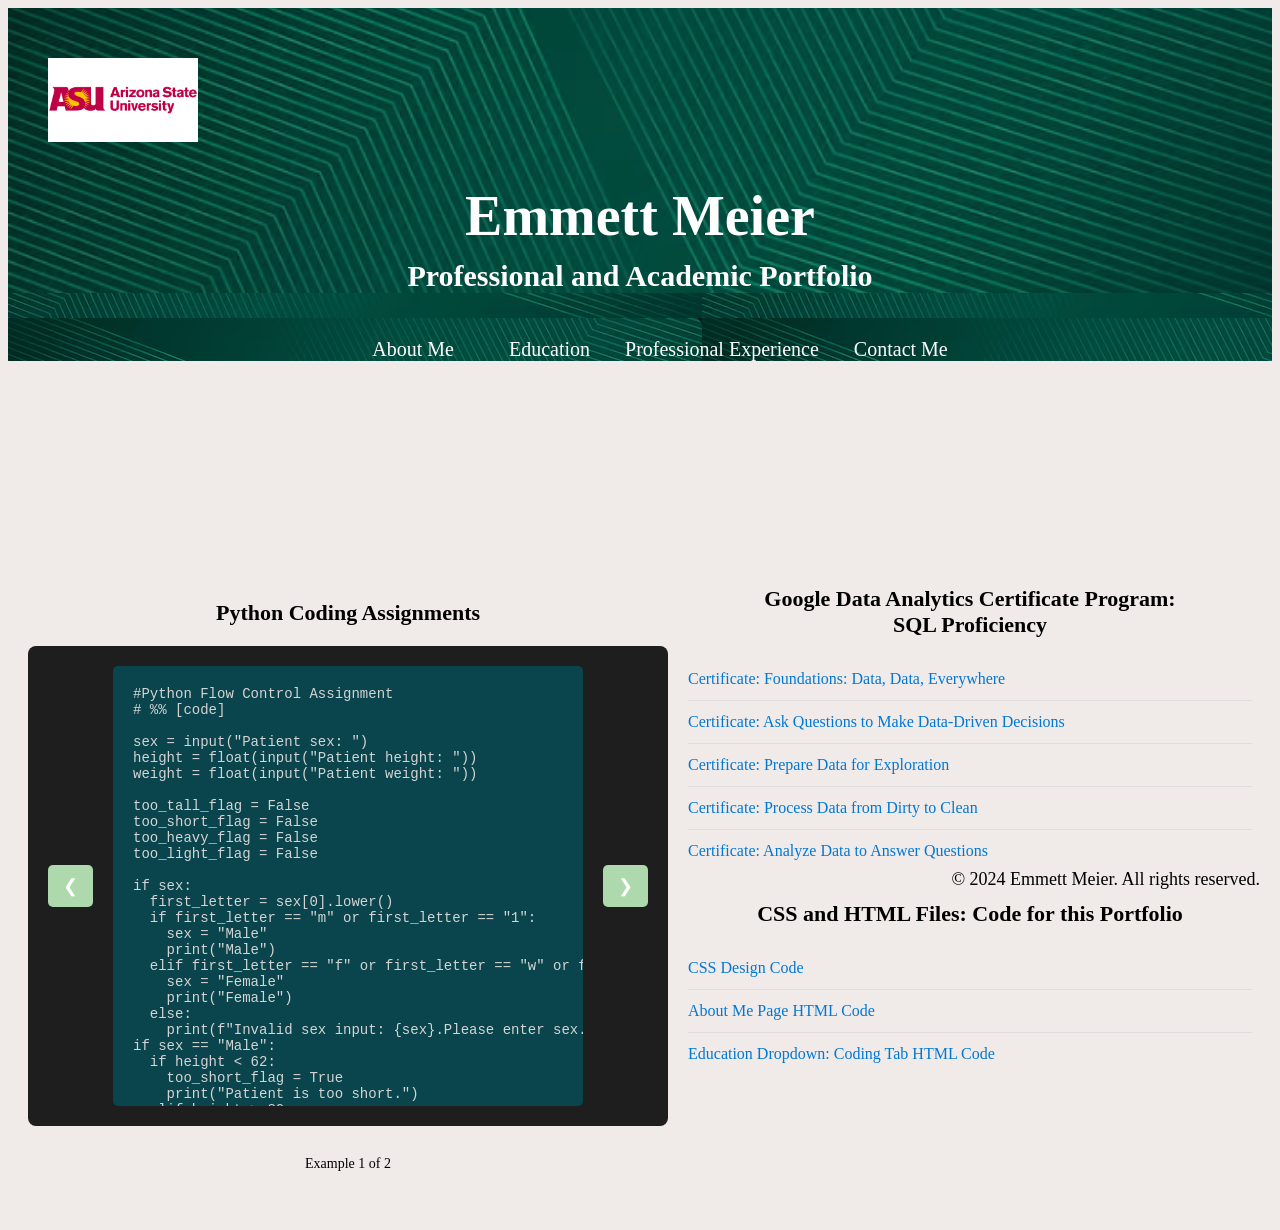
<file: emeier2-Project-Updates-CS/education-coding.html>
<!DOCTYPE html>
<html lang="en">
<head>
    <meta charset="UTF-8">
    <meta name="viewport" content="width=device-width, initial-scale=1.0">
    <title>Emmett's Portfolio</title>
    <link rel="stylesheet" href="Design.css">
</head>
<body>
    <header>
        <img src="asu-logo.jpg" alt="ASU Logo" id="logo">
        <h1>Emmett Meier</h1>
        <h2>Professional and Academic Portfolio</h2>
    </header>

    <nav>   
        <ul>
            <a href="PortfolioSite.html">About Me</a>
            <li class="nav-item dropdown">
            <a href="education.html">Education</a>
                <ul class="dropdown-menu">
                    <li><a href="education-coding.html">Coding</a></li>
                    <li><a href="education-dataanalysis.html">Data Analysis</a></li>
                    <li><a href="education-technicalskills.html">Technical Skills</a></li>
                </ul>
            </li>
            <a href="experience.html">Professional Experience</a>
            <a href="contact.html">Contact Me</a>
        </ul>
    </nav>
    <div class="grid">
        <section id="about-grid">
        </section>

        <section id="contact-grid">
        </section>
    </div>
    <div class="code-sql-container">
        <section id="code-gallery-grid">
            <h4>Python Coding Assignments</h4>
            <div class="code-gallery">
                <div class="code-gallery-main">
                    <button class="code-gallery-arrow prev" id="codePrevBtn">❮</button>
                    <pre><code id="codeDisplay"></code></pre>
                    <button class="code-gallery-arrow next" id="codeNextBtn">❯</button>
                </div>
                <p id="codeCounter">Example 1 of 2</p>
            </div>
        </section>
        <section id="sql-grid">
            <h4><br>Google Data Analytics Certificate Program:<br>SQL Proficiency</h4>
            <div class="sql-documents">
                <ul>
                    <li><a href="Certificate-1.pdf" download>Certificate: Foundations: Data, Data, Everywhere</a></li>
                    <li><a href="Certificate-2.pdf" download>Certificate: Ask Questions to Make Data-Driven Decisions</a></li>
                    <li><a href="Certificate-3.pdf" download>Certificate: Prepare Data for Exploration</a></li>
                    <li><a href="Certificate-4.pdf" download>Certificate: Process Data from Dirty to Clean</a></li>
                    <li><a href="Certificate-5.pdf" download>Certificate: Analyze Data to Answer Questions</a></li>
                </ul>
            </div>

            <h4>CSS and HTML Files: Code for this Portfolio</h4>
            <div class="code-files">
                <ul>
                    <li><a href="Design.css" download>CSS Design Code</a></li>
                    <li><a href="PortfolioSite.html" download>About Me Page HTML Code</a></li>
                    <li><a href="education-coding.html" download>Education Dropdown: Coding Tab HTML Code</a></li>
                </ul>
            </div>
        </section>
    </div>
        <footer>
        <p>&copy; 2024 Emmett Meier. All rights reserved.</p>
    </footer>
<script>
    const codeExamples = [
        {
            title: "Example 1: Python Flow Control Assignment",
            code: `#Python Flow Control Assignment
# %% [code]

sex = input("Patient sex: ")
height = float(input("Patient height: "))
weight = float(input("Patient weight: "))

too_tall_flag = False
too_short_flag = False
too_heavy_flag = False
too_light_flag = False

if sex:
  first_letter = sex[0].lower()
  if first_letter == "m" or first_letter == "1":
    sex = "Male"
    print("Male")
  elif first_letter == "f" or first_letter == "w" or first_letter == "0":
    sex = "Female"
    print("Female")
  else:
    print(f"Invalid sex input: {sex}.Please enter sex.")
if sex == "Male":
  if height < 62:
    too_short_flag = True
    print("Patient is too short.")
  elif height > 80:
    too_tall_flag = True
    print("Patient is too tall.")
  else:
    print("Patient is correct height.")
elif sex == "Female":
  if height < 59:
    too_short_flag = True
    print("Patient is too short.")
  elif height > 71:
      too_tall_flag = True
      print("Patient is too tall.")
  else:
    print("Patient is correct height.")
if sex == "Male":
  if weight < 150:
    too_light_flag = True
    print("Patient is too light.")
  elif weight > 280:
    too_heavy_flag = True
    print("Patient is too heavy.")
  else:
    print("Patient is correct weight.")
elif sex == "Female":
  if weight < 100:
    too_light_flag = True
    print("Patient is too light.")
  elif weight > 180:
    too_heavy_flag = True
    print("Patient is too heavy.")
  else:
    print("Patient is correct weight.")
`
        },
        {
            title: "Example 2: Functions",
            code: `# Python IPO Assignment
# %% [code]

employee1 = input("What is the first employees name?")
employee2 = input("What is the second employees name?")
employee3 = input("What is the third employees name?")
w1 = int(input("How many hours did "+ employee1 + " work?"))
w2 = int(input("How many hours did "+ employee2 + " work?"))
w3 = int(input("How many hours did "+ employee3 + " work?"))
hourly_rate_1 = float(input("How much does "+ employee1 + " make an hour?"))
hourly_rate_2 = float(input("How much does "+ employee2 + " make an hour?"))
hourly_rate_3 = float(input("How much does "+ employee3 + " make an hour?"))


tax_rate = .2

employee1_gross_pay = 0
employee2_gross_pay = 0
employee3_gross_pay = 0

employee1_taxes_owed = 0
employee2_taxes_owed = 0
employee3_taxes_owed = 0

employee1_net_pay = 0
employee2_net_pay = 0
employee3_net_pay = 0

#Process
#Gross Pay Calculation
if w1<=40:
  employee1_gross_pay = w1 * hourly_rate_1
  if w1>40:
    employee1_gross_pay = (hourly_rate_1 * 1.5)
  elif w1>50:
    employee1_gross_pay = (hourly_rate_1 * 1.6)
if w2<=40:
  employee2_gross_pay = w2 * hourly_rate_2
  if w2>40:
    employee2_gross_pay = (hourly_rate_2 * 1.5)
  elif w2>50:
    employee2_gross_pay = (hourly_rate_2 * 1.6)
if w3<=40:
  employee3_gross_pay = w3 * hourly_rate_3
  if w3>40:
    employee3_gross_pay = (hourly_rate_3 * 1.5)
  elif w3>50:
    employee3_gross_pay = (hourly_rate_3 * 1.6)

#Net Pay Calculation
if w1<=40:
  employee1_net_pay = w1 * hourly_rate_1 * (1-tax_rate)
  if w1>40:
    employee1_net_pay = (hourly_rate_1 * 1.5) * (1-tax_rate)
  elif w1>50:
    employee1_net_pay = (hourly_rate_1 * 1.6)* (1-tax_rate)
if w2<=40:
  employee2_net_pay = w2 * hourly_rate_2 * (1-tax_rate)
  if w2>40:
    employee2_net_pay = (hourly_rate_2 * 1.5) * (1-tax_rate)
  elif w2>50:
    employee2_net_pay = (hourly_rate_2 * 1.6)* (1-tax_rate)
if w3<=40:
  employee3_net_pay = w3 * hourly_rate_3 * (1-tax_rate)
  if w3>40:
    employee3_net_pay = (hourly_rate_3 * 1.5) * (1-tax_rate)
  elif w3>50:
    employee3_net_pay = (hourly_rate_3 * 1.6)* (1-tax_rate)
total_w = w1+w2+w3
total_hourly_wage = hourly_rate_1+hourly_rate_2+hourly_rate_3
total_gross_pay = employee1_gross_pay+employee2_gross_pay+employee3_gross_pay
total_net_pay = employee1_net_pay+employee2_net_pay+employee3_net_pay
employee_count = 3

#Output
print("\x1b[4mEmployee Name  Hours Worked  Hourly Wage  Tax Rate  Gross Pay  Net Pay\x1b[0;37;48m")
print(f'\x1b[1m {employee1:^15} \x1b[0m{w1:^7} {hourly_rate_1:^20.2f} {tax_rate:^0.2f} {employee1_gross_pay:^9.2f} \x1b[91m{employee1_net_pay:^10.2f}\x1b[37m')
print(f'\x1b[1m {employee2:^15} \x1b[0m{w2:^7} {hourly_rate_2:^20.2f} {tax_rate:^0.2f} {employee2_gross_pay:^9.2f} \x1b[91m{employee2_net_pay:^10.2f}\x1b[37m')
print(f'\x1b[4m\x1b[1m {employee3:^15} \x1b[0m\x1b[4m{w3:^7} {hourly_rate_3:^20.2f} {tax_rate:^0.2f} {employee3_gross_pay:^9.2f} \x1b[91m{employee3_net_pay:^10.2f}\x1b[37m\x1b[0m')
print(f'\x1b[1m {employee_count:^15} \x1b[0m{total_w:^7} {total_hourly_wage:^20.2f} {tax_rate:^0.2f} {total_gross_pay:^9.2f} \x1b[91m{total_net_pay:^10.2f}')
        `
        }
    ];

    let codeIndex = 0;
    const codeDisplay = document.getElementById('codeDisplay');
    const codeCounter = document.getElementById('codeCounter');

    function updateCodeDisplay(index) {
        codeIndex = (index + codeExamples.length) % codeExamples.length;
        codeDisplay.textContent = codeExamples[codeIndex].code;
        codeCounter.textContent = `Example ${codeIndex + 1} of ${codeExamples.length}`;
    }

    document.getElementById('codePrevBtn').addEventListener('click', () => {
        updateCodeDisplay(codeIndex - 1);
    });

    document.getElementById('codeNextBtn').addEventListener('click', () => {
        updateCodeDisplay(codeIndex + 1);
    });

    // Initialize
    updateCodeDisplay(0);
</script>
</body>
</html>
</file>
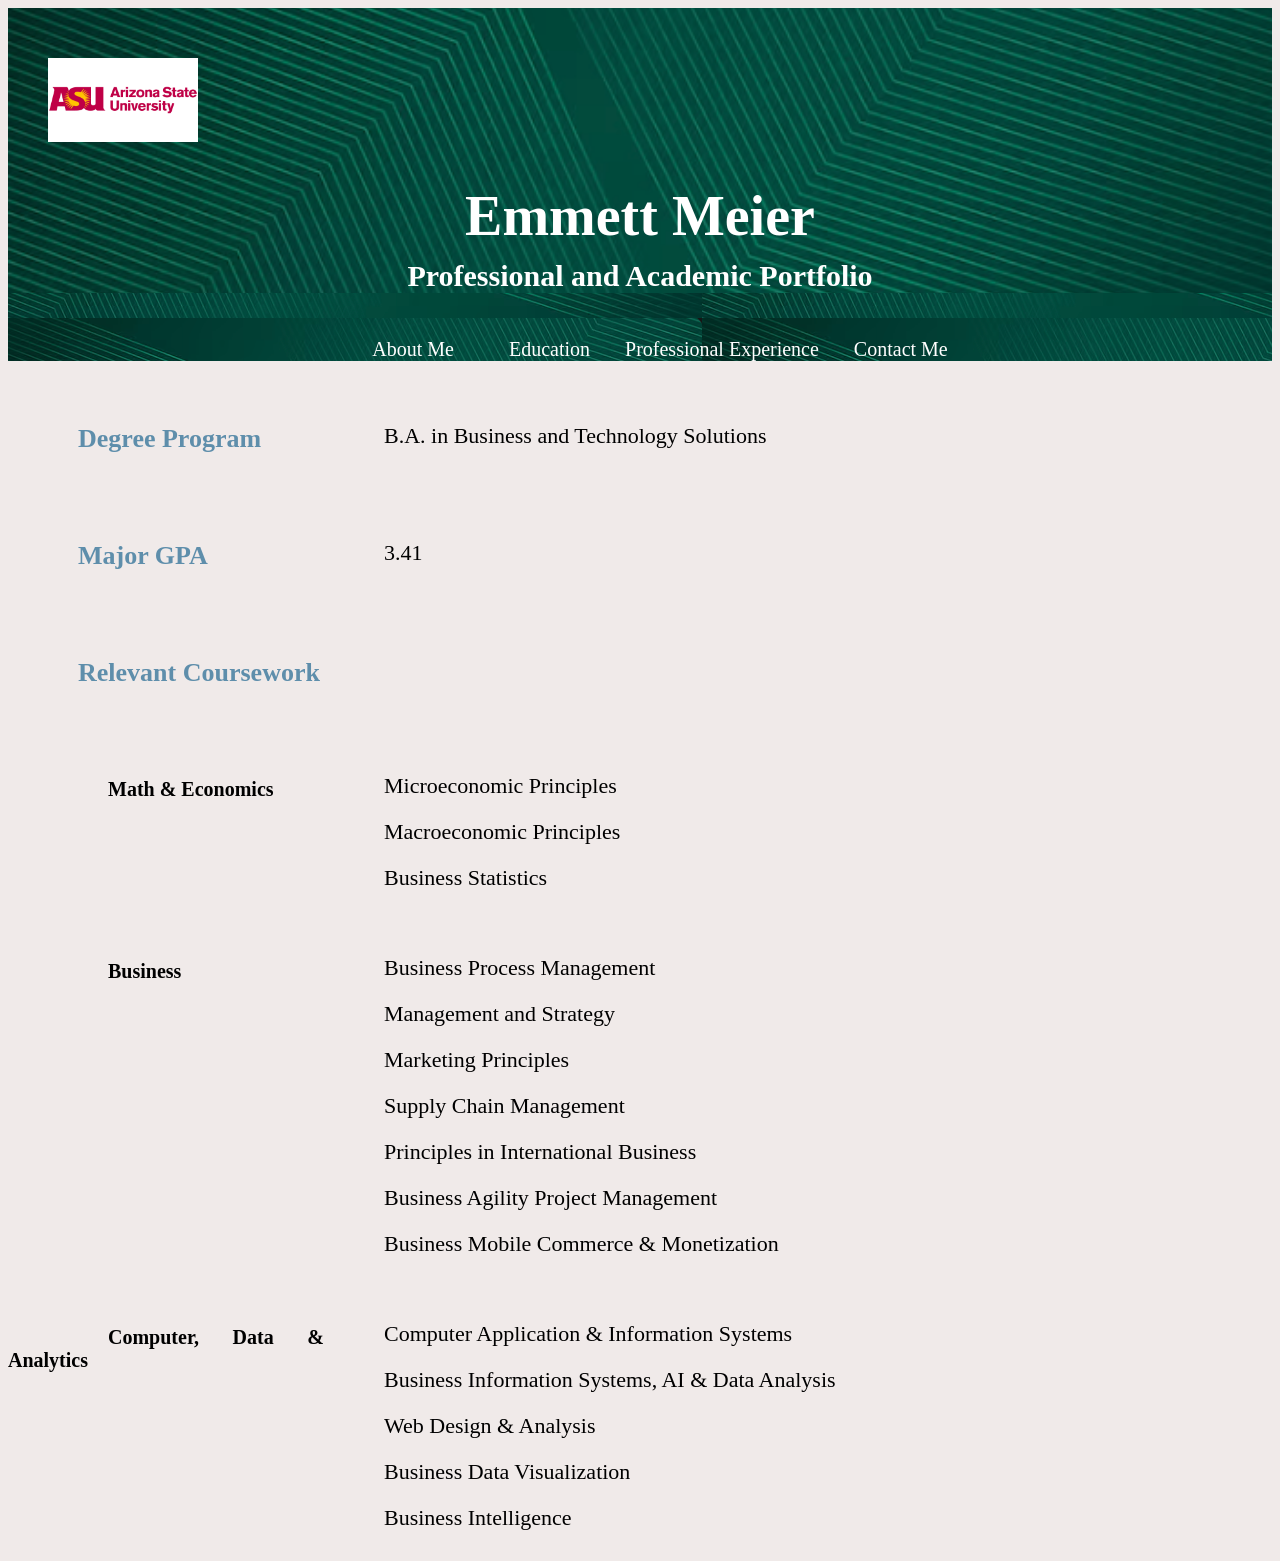
<file: emeier2-Project-Updates-CS/education.html>
<!DOCTYPE html>
<html lang="en">
<head>
    <meta charset="UTF-8">
    <meta name="viewport" content="width=device-width, initial-scale=1.0">
    <title>Emmett's Portfolio</title>
    <link rel="stylesheet" href="Design.css">
</head>
<body>
    <header>
        <img src="asu-logo.jpg" alt="ASU Logo" id="logo">
        <h1>Emmett Meier</h1>
        <h2>Professional and Academic Portfolio</h2>
    </header>

    <nav>   
        <ul>
            <a href="PortfolioSite.html">About Me</a>
            <li class="nav-item dropdown">
            <a href="education.html">Education</a>
                <ul class="dropdown-menu">
                    <li><a href="education-coding.html">Coding</a></li>
                    <li><a href="education-dataanalysis.html">Data Analysis</a></li>
                    <li><a href="education-technicalskills.html">Technical Skills</a></li>
                </ul>
            </li>
            <a href="experience.html">Professional Experience</a>
            <a href="contact.html">Contact Me</a>
        </ul>
    </nav>
<div id="education-grid">
        <h5>Degree Program</h5>
        <div> 
            <ul><li>B.A. in Business and Technology Solutions</li></ul>
        </div>

       <h5>Major GPA</h5>
        <div>
            <ul><li>3.41</li></ul>
        </div>

        <h5>Relevant Coursework</h5>
        <div>
            <section><br></section>
        </div>

        <h6>Math & Economics</h6>
        <div>
            <ul>
                    <li>Microeconomic Principles</li>
                    <li>Macroeconomic Principles</li>
                    <li>Business Statistics</li>
                </ul>
        </div>

        <h6>Business</h6>
        <div>
            <ul>
                <li>Business Process Management</li>
                <li>Management and Strategy</li>
                <li>Marketing Principles</li>
                <li>Supply Chain Management</li>
                <li>Principles in International Business</li>
                <li>Business Agility Project Management</li>
                <li>Business Mobile Commerce & Monetization</li>
            </ul>
        </div>

        <h6>Computer, Data & Analytics</h6>
        <div>
            <ul>
                <li>Computer Application & Information Systems</li>
                <li>Business Information Systems, AI & Data Analysis</li>
                <li>Web Design & Analysis</li>
                <li>Business Data Visualization</li>
                <li>Business Intelligence</li>
            </ul>
        </div>

    </div>
</file>
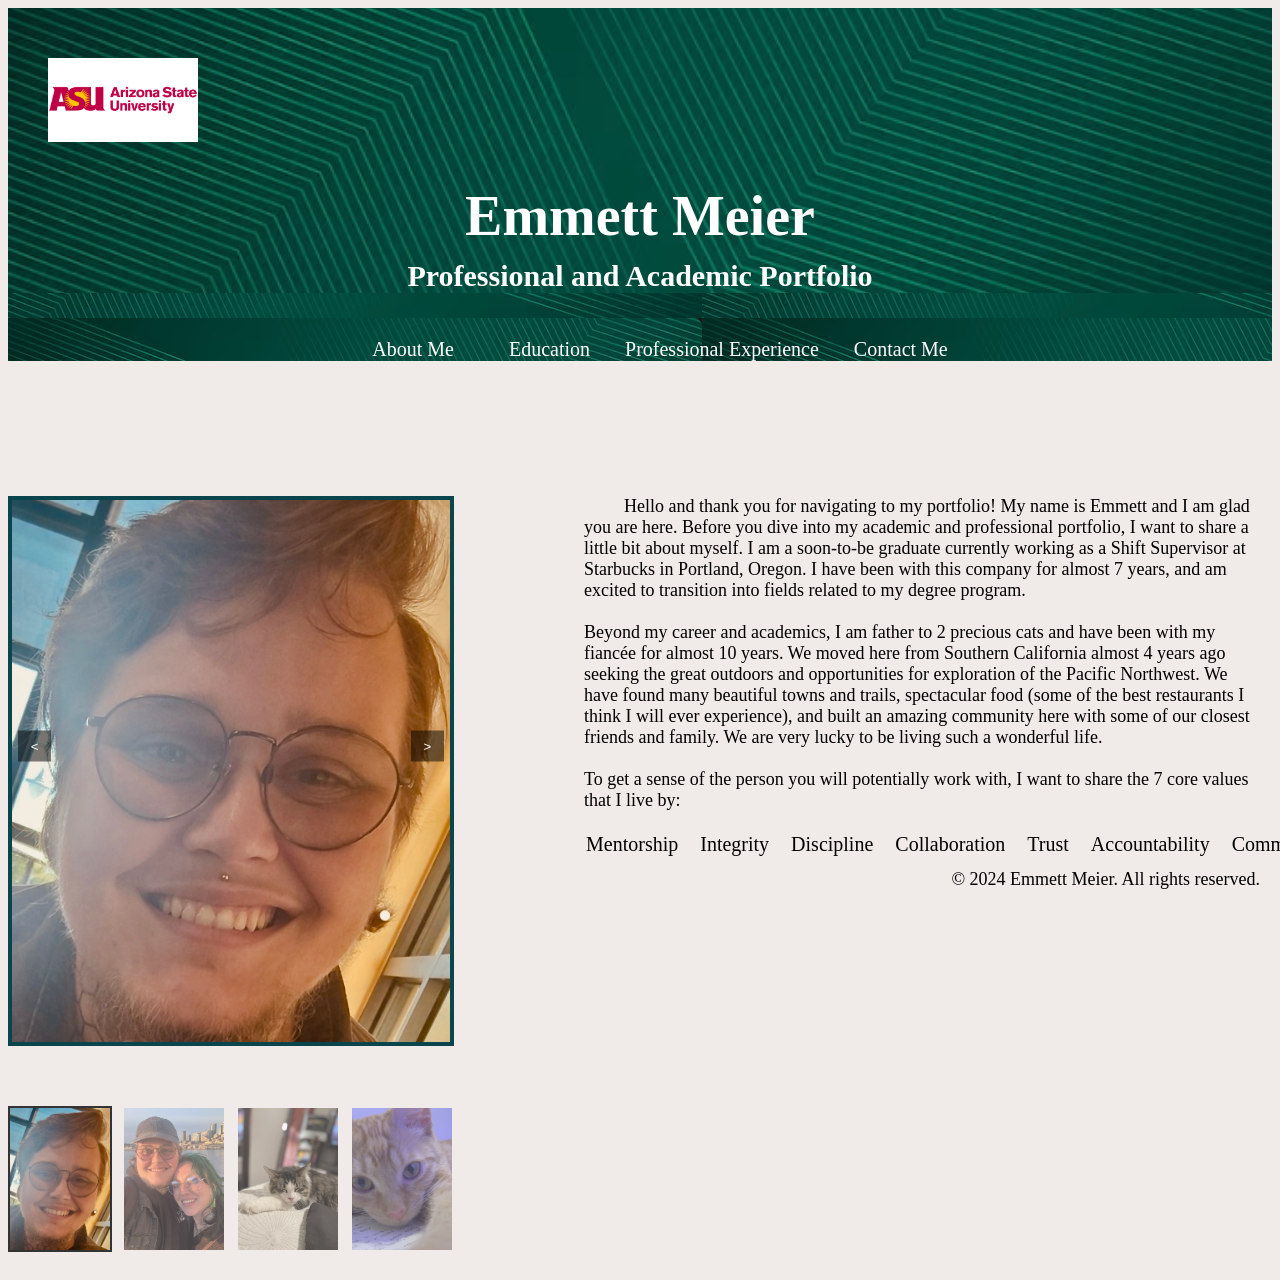
<file: emeier2-Project-Updates-CS/PortfolioSite.html>
<!DOCTYPE html>
<html lang="en">
<head>
    <meta charset="UTF-8">
    <meta name="viewport" content="width=device-width, initial-scale=1.0">
    <title>Emmett's Portfolio</title>
    <link rel="stylesheet" href="Design.css">
</head>
<body>
    <header>
        <img src="asu-logo.jpg" alt="ASU Logo" id="logo">
        <h1>Emmett Meier</h1>
        <h2>Professional and Academic Portfolio</h2>
    </header>

    <nav>   
        <ul>
            <a href="PortfolioSite.html">About Me</a>
            <li class="nav-item dropdown">
            <a href="education.html">Education</a>
                <ul class="dropdown-menu">
                    <li><a href="education-coding.html">Coding</a></li>
                    <li><a href="education-dataanalysis.html">Data Analysis</a></li>
                    <li><a href="education-technicalskills.html">Technical Skills</a></li>
                </ul>
            </li>
            <a href="experience.html">Professional Experience</a>
            <a href="contact.html">Contact Me</a>
        </ul>
    </nav>
    <div class="grid">
        <section id="headshot-grid">
            <div class="gallery">
            <div class="gallery-main">
                <button class="gallery-arrow prev" id="prevBtn">&lt;</button>
                <img id="galleryImage" src="profile picture.jpg" alt="Gallery image">
                <button class="gallery-arrow next" id="nextBtn">&gt;</button>
            </div>

            <div class="gallery-thumbs">
                <img class="thumb active" src="profile picture.jpg" data-full='profile-picture.jpg' alt="Photo 1">
                <img class="thumb" src='seattle.jpg'.jpg" data-full='seattle.jpg' alt="Photo 2">
                <img class="thumb" src="poopy-sleeping.jpg" data-full='poopy-sleeping.jpg' alt="Photo 3">
                <img class="thumb" src="teeny-photo.jpg" data-full='teeny-photo.jpg' alt="Photo 4">
            </div>
        </section>
        <section id="about-grid";>
            <p> Hello and thank you for navigating to my portfolio! My name is Emmett and I am glad you are here. Before you dive into my academic and professional portfolio, I want to share a little bit about myself. I am a soon-to-be graduate currently working as a Shift Supervisor at Starbucks in Portland, Oregon. I have been with this company for almost 7 years, and am excited to transition into fields related to my degree program. 

<br><br>Beyond my career and academics, I am father to 2 precious cats and have been with my fiancée for almost 10 years. We moved here from Southern California almost 4 years ago seeking the great outdoors and opportunities for exploration of the Pacific Northwest. We have found many beautiful towns and trails, spectacular food (some of the best restaurants I think I will ever experience), and built an amazing community here with some of our closest friends and family. We are very lucky to be living such a wonderful life.

<br><br>To get a sense of the person you will potentially work with, I want to share the 7 core values that I live by: </p>
                <table> 
                    <tr>
                        <td>Mentorship</td>
                        <td>Integrity</td>
                        <td>Discipline</td>
                        <td>Collaboration</td>
                        <td>Trust</td>
                        <td>Accountability</td>
                        <td>Community</td>
                    </tr>
                </table>
            </div>
        </section>
        <footer>
        <p>&copy; 2024 Emmett Meier. All rights reserved.</p>
    </footer>
    <script>
        const images = [
        
            'profile picture.jpg',
            'seattle.jpg',
            'poopy-sleeping.jpg',
            'teeny-photo.jpg'
        ];

        let currentIndex = 0;
        const galleryImage = document.getElementById('galleryImage');
        const thumbs = document.querySelectorAll('.gallery-thumbs .thumb');

        function updateGallery(index) {
        currentIndex = (index + images.length) % images.length;
        galleryImage.src = images[currentIndex];

        thumbs.forEach((thumb, i) => {
            thumb.classList.toggle('active', i === currentIndex);
        });
        }

        document.getElementById('prevBtn').addEventListener('click', () => {
        updateGallery(currentIndex - 1);
        });

        document.getElementById('nextBtn').addEventListener('click', () => {
        updateGallery(currentIndex + 1);
        });

        thumbs.forEach((thumb, index) => {
        thumb.addEventListener('click', () => updateGallery(index));
        });
        </script>
    </body>
</html>
</file>
<file: emeier2-Project-Updates-CS/Design.css>
html {
    background-color: #f0eae9;
}

head { 
    background-color: transparent;
    color: #000000;
    font-family:Georgia, 'Times New Roman', Times, serif georgia, serif;
    background-image: url('header-background.png');
    background-repeat: no-repeat;
    background-size: cover;
    background-position: center;
    width: 100%;
    height: 100%;
}

header {
    background-color: transparent;
    background-image: url('header-background.png');
    background-repeat: no-repeat;
    background-size: cover;
    background-position: center;
    width: 100%;
    height: 100%;
    color: #000000;
    font-family:Georgia, 'Times New Roman', Times, serif georgia, serif;
    margin-top: 0px;
    padding-top: 50px;

}

nav {
    background-color: #f0eae9;
    background-image: url('header-background.png');
    background-repeat: repeat-x;
    background-size: auto;
    background-position: 0 0;
    color: #000000;
    font-family:Georgia, 'Times New Roman', Times, serif georgia, serif;
    font-size: 20px;
    text-align: center;
}

.nav-item {
    position: relative;
    display: inline-block;
}

.dropdown-menu {
    display: none;
    position: absolute;
    background-color: #5e8eab;
    min-width: 200px;
    box-shadow: 0px 8px 16px 0px rgba(0,0,0,0.2);
    padding: 12px 16px;
    z-index: 1;
    list-style: none;
    margin: 0;
    top: 100%;
    left: 0;
}

.dropdown-menu li {
    padding: 10px 0;
    text-align: left;
}

.dropdown-menu a {
    color: #000000;
    text-decoration: none;
    display: block;
}

.dropdown-menu a:hover {
    color: #0078d4;
    text-decoration: underline;
}

.nav-item:hover .dropdown-menu {
    display: block;
}

body {
    background-color: #f0eae9;
    background-image: url('header-background.png');
    background-repeat: repeat-x;
    background-size: auto;
    background-position: 0 0;
    color: #000000;
    font-family:Georgia, 'Times New Roman', Times, serif georgia, serif;
}

section {
    color: #000000;
    font-family:Georgia, 'Times New Roman', Times, serif georgia, serif;
    padding-top: 45px;
}

#about-grid {
    color: #000000;
    font-family:Georgia, 'Times New Roman', Times, serif georgia, serif;
    font-size: 20px;
    text-align: center;
    width:700px;
    margin-left:100px;
    margin-top: 60px;
}
table {
    margin: 10px auto;
    border: none;
    table-layout: auto;
    width: 80%;
}

td {
    padding: 10px;
    border: none;
    text-align: left;
    font-family:Georgia, 'Times New Roman', Times, serif georgia, serif;
    font-style: italic, bold;
    color: #000000;
}
#education-grid {
    color: #000000;
    font-family:Georgia, 'Times New Roman', Times, serif georgia, serif;
    text-align: left;
    font-size: 22px;
    display: grid;
    grid-template-columns: 1fr 3fr;
}

#experience-grid {
    color: #000000;
    font-family:Georgia, 'Times New Roman', Times, serif georgia, serif;
    font-size: 22px;
    text-align: center;
}

#contact-grid {
    color: #000000;
    font-family:Georgia, 'Times New Roman', Times, serif georgia, serif;
    text-align: center;
    font-size: 22px;
}

#logo {
    width: 150px;
    height: auto;
    margin-top: 0;
    margin-left: 40px;
}
img {
    width: 400px;
    height: auto;
    margin-top: 50px;
}

h1 {
    color: #ffffff;
    font-family:Georgia, 'Times New Roman', Times, serif georgia, serif;
    font-size: 56px;
    position: static;
    text-align: center;
    margin-bottom: .2em;
}

h2 {
    color: #ffffff;
    font-family:Georgia, 'Times New Roman', Times, serif georgia, serif;
    font-size: 30px;
    text-align: center;
    margin-top: 0;
}

h3 {
    color: #ffffff;
    font-family:Georgia, 'Times New Roman', Times, serif georgia, serif; 
    font-size: 24px;
}

h4 {
    color: #000000;
    font-family:Georgia, 'Times New Roman', Times, serif georgia, serif; 
    font-size: 22px;
    text-align: center;
    margin-bottom: 20px;
    padding: 0;
}

h5 {
    color: #5e8eab;
    font-family:Georgia, 'Times New Roman', Times, serif georgia, serif; 
    font-size: 26px;
    padding-left: 70px;
}

p {
    color: #000000;
    font-family:Georgia, 'Times New Roman', Times, serif georgia, serif;
    font-size: 18px;
    text-align: left;
    margin: 10px;
}

h6 {
    color: #000000;
    font-family:Georgia, 'Times New Roman', Times, serif georgia, serif; 
    font-size: 20px;
    font-style: italic, underline;
    text-indent: 100px;
    text-align:justify
}
footer{
    background-color: #f0eae9;
    color: #000000;
    font-family:Georgia, 'Times New Roman', Times, serif georgia, serif;
    text-align: center;
    text-align: center;
    position: fixed;
    bottom: 0;
    right: 10px;
}

.grid {
    display: grid;
    grid-template-columns: 1.5fr 3fr;
    gap: 20px;
    text-indent: 40px;
}

li {
    list-style-type: none;
    font-family:Georgia, 'Times New Roman', Times, serif georgia, serif;
    text-align: left;
    padding-top: 20px;
    padding-left: 20px;
}

nav a:link {
    color: #ffffff;
    font-family:Georgia, 'Times New Roman', Times, serif georgia, serif;
    text-decoration: none;
    margin: 0 15px;
}

nav a:visited {
    color: #ffffff;
    font-family:Georgia, 'Times New Roman', Times, serif georgia, serif;
    text-decoration: none;
    margin: 0 15px;
}

nav a:hover {
    color: #ffffff;
    font-family:Georgia, 'Times New Roman', Times, serif georgia, serif;
    text-decoration: underline;
    margin: 0 15px;
}

.gallery {
  max-width: 800px;
  margin: 20px auto;
}

.gallery-main {
  position: relative;
  overflow: hidden;
  
}

.gallery-main img {
  width: 100%;
  height: 550px;
  object-fit: cover;
  display: block;
  border: 4px solid #0a454d;
  box-sizing: border-box;

}

.gallery-arrow {
  position: absolute;
  top: 50%;
  transform: translateY(-50%);
  background: rgba(0,0,0,0.5);
  border: none;
  color: white;
  padding: 0.5rem 0.8rem;
  cursor: pointer;
}

.gallery-arrow.prev {
  left: 10px;
}

.gallery-arrow.next {
  right: 10px;
}

.gallery-thumbs {
  display: flex;
  justify-content: center;
  gap: 10px;
  margin-top: 10px;
}

.gallery-thumbs .thumb {
  width: 100px;
  height: auto;
  object-fit: cover;
  cursor: pointer;
  opacity: 0.7;
  border: 2px solid transparent;
}

.gallery-thumbs .thumb.active {
  opacity: 1;
  border-color: #333;
}

#code-gallery-grid {
    text-align: center;
    width: 100%;
    margin: 40px 0;
}

.code-sql-container {
    display: grid;
    grid-template-columns: 1fr 1fr;
    grid-template-rows: 3fr;
    gap: 20px;
    padding: 0 20px;
}

.code-gallery {
    display: flex;
    flex-direction: column;
    align-items: center;
    gap: 20px;
}

.code-gallery-main {
    display: flex;
    align-items: center;
    gap: 20px;
    justify-content: center;
    background-color: #1e1e1e;
    padding: 20px;
    border-radius: 8px;
    width: 600px;
    margin: 0 auto;
}

.code-gallery-main pre {
    background-color: #0a454d;
    color: #d4d4d4;
    padding: 20px;
    border-radius: 5px;
    overflow-y: auto;
    max-height: 400px;
    width: 100%;
    text-align: left;
    font-family: 'Courier New', Courier, monospace;
    font-size: 14px;
    margin: 0;
}

.code-gallery-main code {
    color: #d4d4d4;
}

.code-gallery-arrow {
    background-color: #add9ad;
    color: white;
    border: none;
    padding: 10px 15px;
    font-size: 18px;
    cursor: pointer;
    border-radius: 5px;
    transition: background-color 0.3s;
}

.code-gallery-arrow:hover {
    background-color: #005a9e;
}

#codeCounter {
    font-size: 14px;
    color: #000000;
}

#sql-grid {
    color: #000000;
    font-family: Georgia, 'Times New Roman', Times, serif;
    text-align: center;
}

.sql-documents ul {
    list-style-type: none;
    padding: 0;
    margin: 0;
    text-align: left;
}

.sql-documents li {
    padding: 12px 0;
    border-bottom: 1px solid #ddd;
    list-style: none;
}

.sql-documents li:last-child {
    border-bottom: none;
}

.sql-documents a {
    color: #0078d4;
    text-decoration: none;
    font-family: Georgia, 'Times New Roman', Times, serif;
    font-size: 16px;
    transition: color 0.3s;
}

.sql-documents a:hover {
    color: #005a9e;
    text-decoration: underline;
}

.code-files ul {
    list-style-type: none;
    padding: 0;
    margin: 0;
    text-align: left;
}

.code-files li {
    padding: 12px 0;
    border-bottom: 1px solid #ddd;
    list-style: none;
}

.code-files li:last-child {
    border-bottom: none;
}

.code-files a {
    color: #0078d4;
    text-decoration: none;
    font-family: Georgia, 'Times New Roman', Times, serif;
    font-size: 16px;
    transition: color 0.3s;
}

.code-files a:hover {
    color: #005a9e;
    text-decoration: underline;
}
</file>
